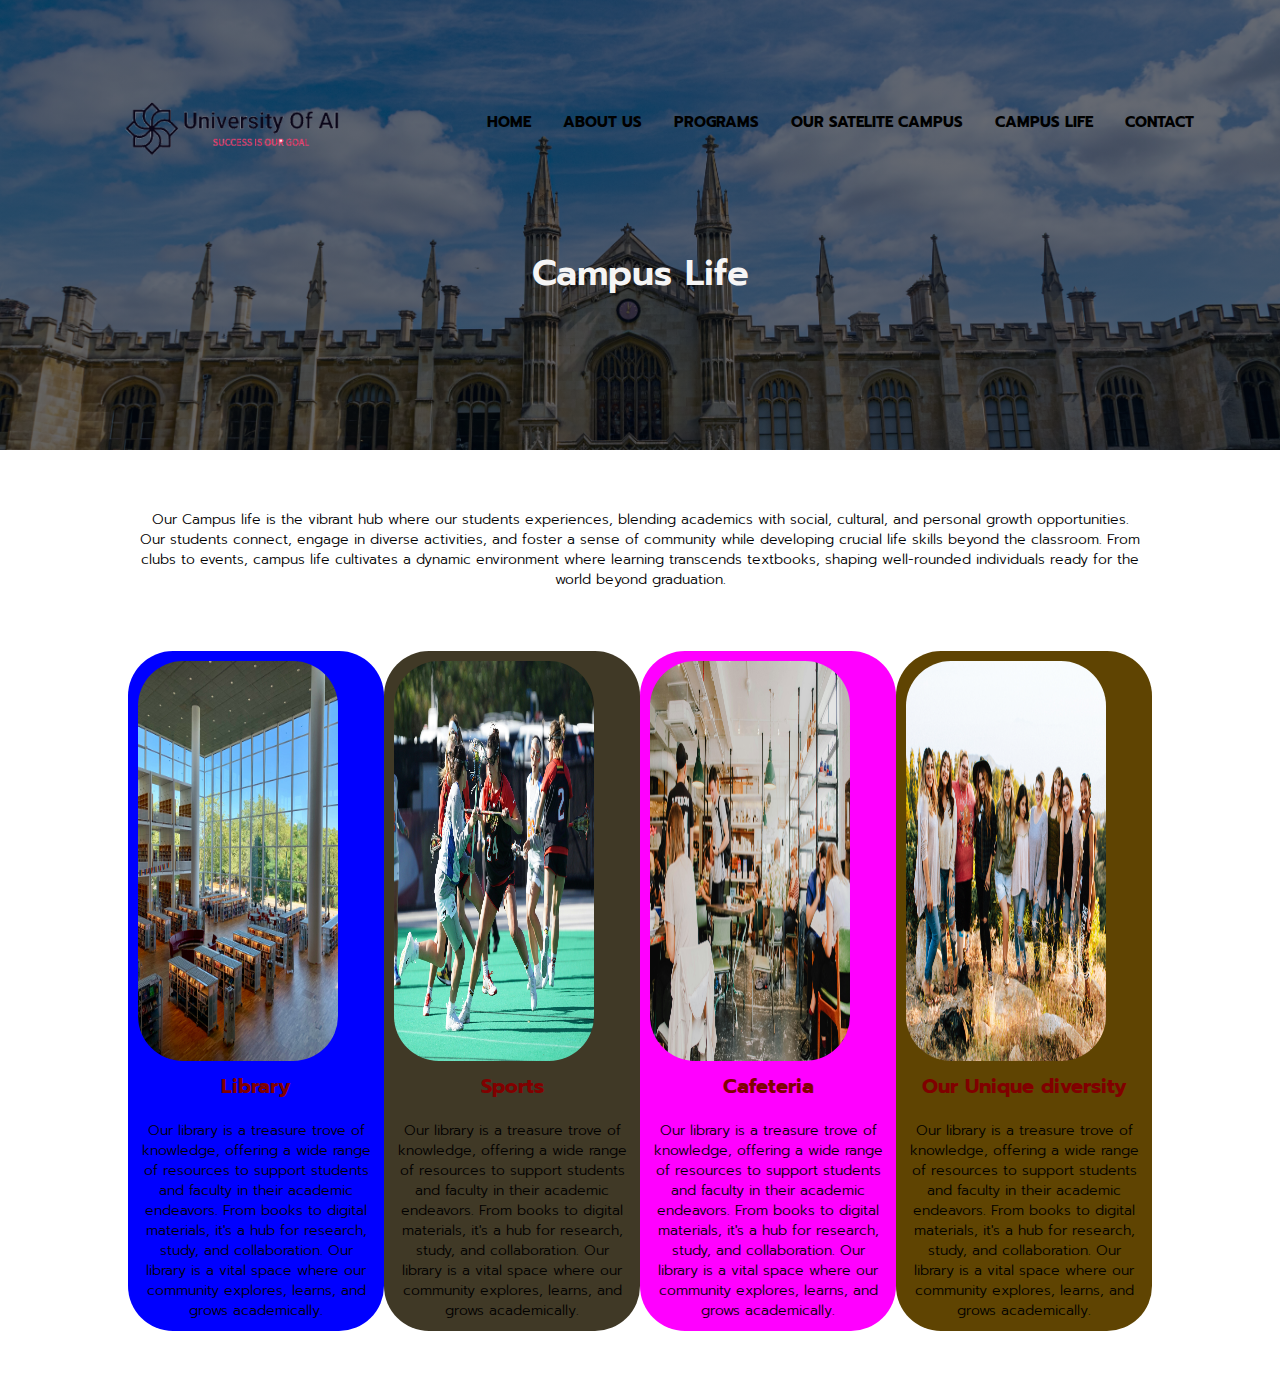
<file: campuslife.html>
<!DOCTYPE html>
<html lang="en">
<head>
    <meta charset="UTF-8">
    <meta name="viewport" content="width=device-width, initial-scale=1.0">
    <link rel="stylesheet" href="style.css">
    <link rel="preconnect" href="https://fonts.googleapis.com">
   <link rel="preconnect" href="https://fonts.gstatic.com" crossorigin>
   <link href="https://fonts.googleapis.com/css2?family=Prompt:wght@300;400&display=swap" rel="stylesheet">
   <link rel="stylesheet" href="https://cdnjs.cloudflare.com/ajax/libs/font-awesome/6.5.0/css/all.min.css" integrity="sha512-Avb2QiuDEEvB4bZJYdft2mNjVShBftLdPG8FJ0V7irTLQ8Uo0qcPxh4Plq7G5tGm0rU+1SPhVotteLpBERwTkw==" crossorigin="anonymous" referrerpolicy="no-referrer" />

   <title>University of AI</title>
</head>
<body>
  <section class="sub-header">
    <nav>
        <a href="index.html"><img src="images/logo.png"  alt="logo"></a>
        <div class="nav-links" id="navLinks">
            <i class="fa fa-xmark" onclick="hideMenu()"></i>
            <ul>
              <li><a href="index.html">HOME</a></li>
              <li><a href="about.html">ABOUT US</a></li>
              <li><a href="programs.html">PROGRAMS</a></li>
              <li><a href="campuses.html">OUR SATELITE CAMPUS</a></li>
              <li><a href="campuslife.html">CAMPUS LIFE</a></li>
              <li><a href="contactus.html">CONTACT</a></li>
          </ul>
            </ul>

        </div>
        <i class="fa fa-bars" onclick="showMenu()"></i>

    </nav>
        <h1>Campus Life</h1>

  </section>

    <!-----------------Campus Life------------------------>

    <section class="campuslife">
      <p>Our Campus life is the vibrant hub where our students experiences, blending academics with social, cultural, and personal growth opportunities. Our students connect, engage in diverse activities, and foster a sense of community while developing crucial life skills beyond the classroom. From clubs to events, campus life cultivates a dynamic environment where learning transcends textbooks, shaping well-rounded individuals ready for the world beyond graduation.</p>

      <div class="row">
        <div class="campuslife-col" id="library">
          <img src="images/libraryI.jpg" alt="library">
          <h3>Library</h3>
          <p>Our library is a treasure trove of knowledge, offering a wide range of resources to support students and faculty in their academic endeavors. From books to digital materials, it's a hub for research, study, and collaboration. Our library is a vital space where our community explores, learns, and grows academically.</p>
        </div>

  

        <div class="campuslife-col" id="Sports">
          <img src="images/softball.jpg" alt="Sports">
          <h3>Sports</h3>
          <p>Our library is a treasure trove of knowledge, offering a wide range of resources to support students and faculty in their academic endeavors. From books to digital materials, it's a hub for research, study, and collaboration. Our library is a vital space where our community explores, learns, and grows academically.</p>
        </div>


        <div class="campuslife-col" id="cafeteria">
          <img src="images/cafeteria.jpg" alt="library">
          <h3>Cafeteria</h3>
          <p>Our library is a treasure trove of knowledge, offering a wide range of resources to support students and faculty in their academic endeavors. From books to digital materials, it's a hub for research, study, and collaboration. Our library is a vital space where our community explores, learns, and grows academically.</p>
        </div>



        <div class="campuslife-col" id="diversity">
          <img src="images/diversity.jpg" alt="Diversity">
          <h3>Our Unique diversity</h3>
          <p>Our library is a treasure trove of knowledge, offering a wide range of resources to support students and faculty in their academic endeavors. From books to digital materials, it's a hub for research, study, and collaboration. Our library is a vital space where our community explores, learns, and grows academically.</p>
        </div>



      </div>

    </section>





<!----------------JavaScript for Toggle Menu----------------------->
 <script>
    var navLinks = document.getElementById("navLinks");
    function showMenu(){
        navLinks.style.right="0";

    }

    function hideMenu(){
        navLinks.style.right="-200px";
        
    }
 </script>
    
</body>
</html>
</file>
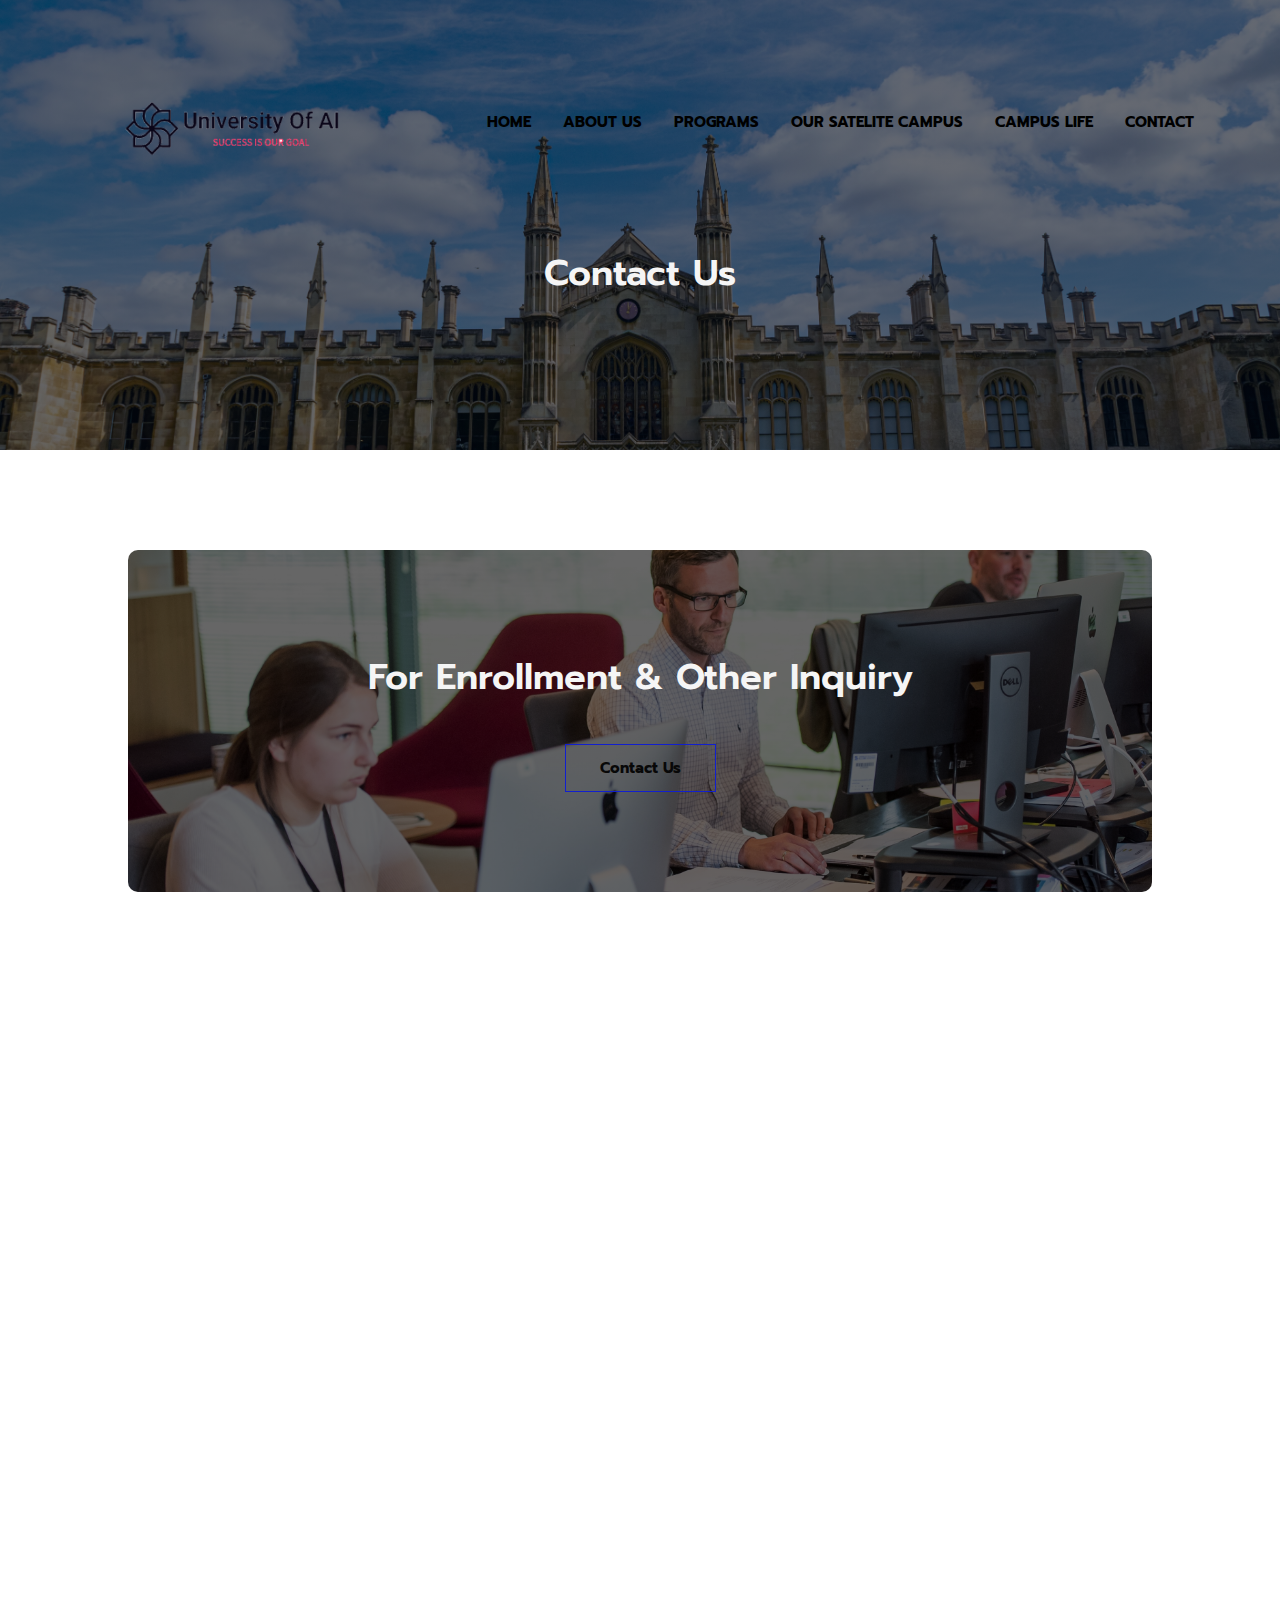
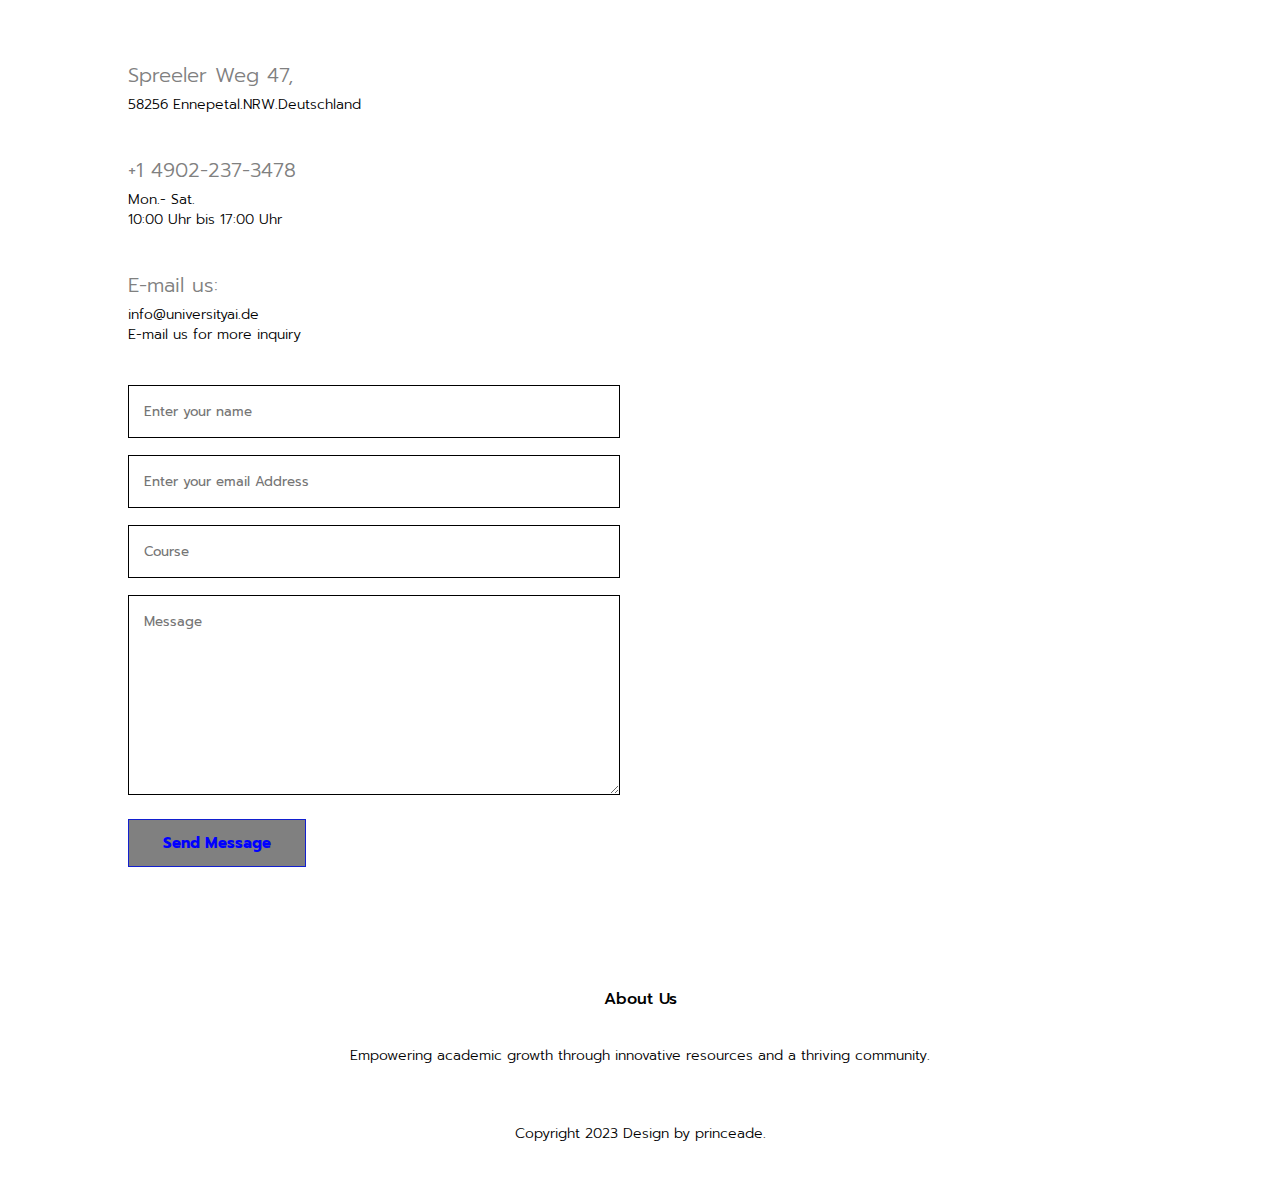
<file: contactus.html>
<!DOCTYPE html>
<html lang="en">
<head>
    <meta charset="UTF-8">
    <meta name="viewport" content="width=device-width, initial-scale=1.0">
    <link rel="stylesheet" href="style.css">
    <link rel="preconnect" href="https://fonts.googleapis.com">
   <link rel="preconnect" href="https://fonts.gstatic.com" crossorigin>
   <link href="https://fonts.googleapis.com/css2?family=Prompt:wght@300;400&display=swap" rel="stylesheet">
   <link rel="stylesheet" href="https://cdnjs.cloudflare.com/ajax/libs/font-awesome/6.5.0/css/all.min.css" integrity="sha512-Avb2QiuDEEvB4bZJYdft2mNjVShBftLdPG8FJ0V7irTLQ8Uo0qcPxh4Plq7G5tGm0rU+1SPhVotteLpBERwTkw==" crossorigin="anonymous" referrerpolicy="no-referrer" />

   <title>University of AI</title>
</head>
<body>
  <section class="sub-header">
    <nav>
        <a href="index.html"><img src="images/logo.png"  alt="logo"></a>
        <div class="nav-links" id="navLinks">
            <i class="fa fa-xmark" onclick="hideMenu()"></i>
            <ul>
              <li><a href="index.html">HOME</a></li>
              <li><a href="about.html">ABOUT US</a></li>
              <li><a href="programs.html">PROGRAMS</a></li>
              <li><a href="campuses.html">OUR SATELITE CAMPUS</a></li>
              <li><a href="campuslife.html">CAMPUS LIFE</a></li>
              <li><a href="contactus.html">CONTACT</a></li>
          </ul>
            </ul>

        </div>
        <i class="fa fa-bars" onclick="showMenu()"></i>

    </nav>
        <h1>Contact Us</h1>

  </section>


<!----------------Contact US------------------------->

<section class="contactus">
  <h1> For Enrollment & Other Inquiry</h1>
  <a href="" class="hero-btn">Contact Us</a>

</section>



 <section class="location">
         
       <iframe src="https://www.google.com/maps/embed?pb=!1m14!1m12!1m3!1d25292.603173661148!2d7.326786002678212!3d51.24769049094545!2m3!1f0!2f0!3f0!3m2!1i1024!2i768!4f13.1!5e0!3m2!1sde!2sde!4v1701447329223!5m2!1sde!2sde" width="600" height="450" style="border:0;" allowfullscreen="" loading="lazy" referrerpolicy="no-referrer-when-downgrade"></iframe>

 </section>

 <section class="contact-details">
       
      <div class="row">
        <div class="details-col">
          <div>
            <i class="fa-sharp fa-solid fa-house"></i>
            <span>
              <h5>Spreeler Weg 47, </h5>
              <p>58256 Ennepetal.NRW.Deutschland</p>
            </span>
          </div>
          <div>
            <i class="fa-solid fa-phone"></i>
            <span>
              <h5>+1 4902-237-3478</h5>
              <p>Mon.- Sat. <br/>10:00 Uhr bis 17:00 Uhr</p>
              
            </span>
          </div>
          <div>
            <i class="fa-sharp fa-solid fa-envelope"></i>
            <span>
              <h5>E-mail us:</h5>
              <p>info@universityai.de</p>
              <p> E-mail us for more inquiry</p>
              
            </span>
          </div>

          <div class="details-col">
            <form action="form-handler.php" method="post">
              <input type="text"  name="name"  placeholder="Enter your name" required>
              <input type="text" name="email"   placeholder="Enter your email Address" required>
              <input type="text"  name="Course"  placeholder="Course" required>
              <textarea  rows="8"  name="message" placeholder="Message" required></textarea>
              <button type="submit" class="hero-btn red-btn"> Send Message</button>

            </form>
            
        </div>



      </div>
  


 </section>



  <!----------------Footer------------------------->
  <section class="footer">
    <h4> About Us</h4>
    <p>Empowering academic growth through innovative resources and a thriving community.</p>
    <div class="icons">
      <i class="fa-brands fa-instagram"></i>
      <i class="fa-brands fa-x-twitter"></i>
      <i class="fa-brands fa-facebook"></i>

     </div>
     <p> Copyright <i class="fa-regular fa-copyright"></i> 2023 Design by princeade.</p>

  </section>




  




<!----------------JavaScript for Toggle Menu----------------------->
 <script>
    var navLinks = document.getElementById("navLinks");
    function showMenu(){
        navLinks.style.right="0";

    }

    function hideMenu(){
        navLinks.style.right="-200px";
        
    }
 </script>
    
</body>
</html>
</file>
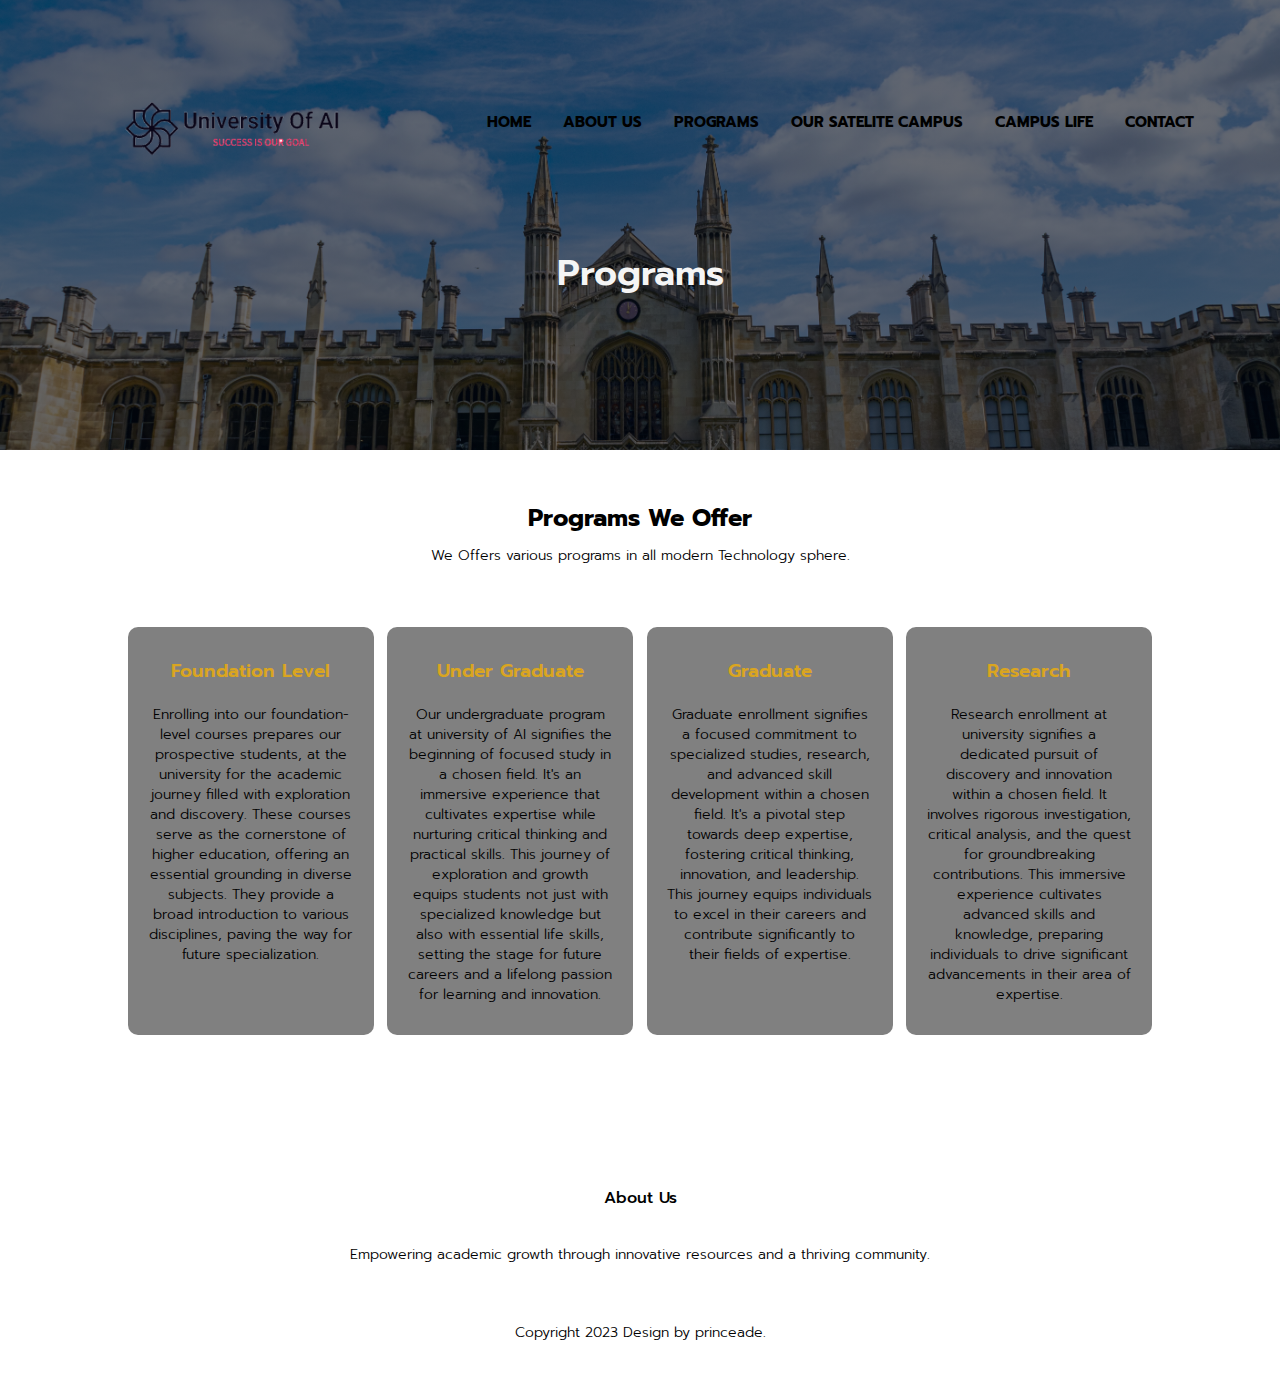
<file: programs.html>
<!DOCTYPE html>
<html lang="en">
<head>
    <meta charset="UTF-8">
    <meta name="viewport" content="width=device-width, initial-scale=1.0">
    <link rel="stylesheet" href="style.css">
    <link rel="preconnect" href="https://fonts.googleapis.com">
   <link rel="preconnect" href="https://fonts.gstatic.com" crossorigin>
   <link href="https://fonts.googleapis.com/css2?family=Prompt:wght@300;400&display=swap" rel="stylesheet">
   <link rel="stylesheet" href="https://cdnjs.cloudflare.com/ajax/libs/font-awesome/6.5.0/css/all.min.css" integrity="sha512-Avb2QiuDEEvB4bZJYdft2mNjVShBftLdPG8FJ0V7irTLQ8Uo0qcPxh4Plq7G5tGm0rU+1SPhVotteLpBERwTkw==" crossorigin="anonymous" referrerpolicy="no-referrer" />

   <title>University of AI</title>
</head>
<body>
  <section class="sub-header">
    <nav>
        <a href="index.html"><img src="images/logo.png"  alt="logo"></a>
        <div class="nav-links" id="navLinks">
            <i class="fa fa-xmark" onclick="hideMenu()"></i>
            <ul>
              <li><a href="index.html">HOME</a></li>
              <li><a href="about.html">ABOUT US</a></li>
              <li><a href="programs.html">PROGRAMS</a></li>
              <li><a href="campuses.html">OUR SATELITE CAMPUS</a></li>
              <li><a href="campuslife.html">CAMPUS LIFE</a></li>
              <li><a href="contactus.html">CONTACT</a></li>
          </ul>
            </ul>

        </div>
        <i class="fa fa-bars" onclick="showMenu()"></i>

    </nav>
        <h1>Programs</h1>

  </section>

  <!------------ Programs ---------------->

  
<section class="Programs">
    <h2>Programs We Offer </h2>
     <p>We Offers various programs in all modern Technology sphere.</p>

     <div class="row">
       <div class="programs-col">
           <h3> Foundation Level</h3>
           <p>
           Enrolling into our foundation-level courses prepares our prospective students, at the university for the academic journey filled with exploration and discovery. These courses serve as the cornerstone of higher education, offering an essential grounding in diverse subjects. They provide a broad introduction to various disciplines, paving the way for future specialization.
           </p>



       </div>

       <div class="programs-col">
         <h3> Under Graduate</h3>
         <p>
           Our undergraduate program at university of AI signifies the beginning of focused study in a chosen field. It's an immersive experience that cultivates expertise while nurturing critical thinking and practical skills. This journey of exploration and growth equips students not just with specialized knowledge but also with essential life skills, setting the stage for future careers and a lifelong passion for learning and innovation.
         </p>



     </div>



     <div class="programs-col">
       <h3> Graduate</h3>
       <p>
         Graduate enrollment signifies a focused commitment to specialized studies, research, and advanced skill development within a chosen field. It's a pivotal step towards deep expertise, fostering critical thinking, innovation, and leadership. This journey equips individuals to excel in their careers and contribute significantly to their fields of expertise.
       </p>



   </div>


   <div class="programs-col">
     <h3> Research</h3>
     <p>
     Research enrollment at university signifies a dedicated pursuit of discovery and innovation within a chosen field. It involves rigorous investigation, critical analysis, and the quest for groundbreaking contributions. This immersive experience cultivates advanced skills and knowledge, preparing individuals to drive significant advancements in their area of expertise.
     </p>



 </div>
     </div>



   </section>







         <!----------------Footer------------------------->
       <section class="footer">
          <h4> About Us</h4>
          <p>Empowering academic growth through innovative resources and a thriving community.</p>
          <div class="icons">
            <i class="fa-brands fa-instagram"></i>
            <i class="fa-brands fa-x-twitter"></i>
            <i class="fa-brands fa-facebook"></i>

           </div>
           <p> Copyright <i class="fa-regular fa-copyright"></i> 2023 Design by princeade.</p>

        </section>
         




      
    <!-----------------Campus Life------------------------>
   





<!----------------JavaScript for Toggle Menu----------------------->
 <script>
    var navLinks = document.getElementById("navLinks");
    function showMenu(){
        navLinks.style.right="0";

    }

    function hideMenu(){
        navLinks.style.right="-200px";
        
    }
 </script>
    
</body>
</html>
</file>
<file: style.css>
*{
    margin: 0;
    padding: 0;
    font-family: 'Prompt', sans-serif;
}

.header{
    min-height: 100vh;
    width: 100%;
    background-image: url(images/banner.jpg);
     background-position: center;
     background-size: cover;
     position: relative;
}
nav{
    display: flex;
    padding: 2.5% 5.7%;
    justify-content: space-between;
    align-items: center;
}
nav img{
    width: 350px;
   
}
 
.nav-links{
    flex: 1;
    text-align: right;

}
.nav-links ul li{
    list-style: none;
    display: inline-block;
    padding: 9px 13px;
    position: relative;

}

.nav-links li a{
    color: black;
    text-decoration: none;
    font-size: 15px;
    font-weight: bold;

}
.nav-links ul li::after{
    content: '';
    width: 0px;
    height: 1.45px;
    background: rgb(244, 67, 67);
    display: block;
    margin: auto;
    transition: 0.45s;

}
.nav-links ul li:hover::after{
    width: 100%;
}

.text-box{
    width: 68%;
    color:rgb(19, 18, 18);
    position: absolute;
    top: 50%;
    left: 50%;
    transform: translate(-50%,-50%);
    text-align: center;

}

.text-box h1{
    font-size: 38px;
}

.text-box p{
    margin: 10px 0 40px;
    font-size: 15px;
    font-weight: bolder;
    color:rgb(229, 28, 28);
}

.hero-btn{
    display: inline-block;
    text-decoration: none;
    color: rgb(8, 8, 8);
    border: 1.35px solid rgb(18, 31, 207) ;
    padding: 12px 34px;
    font-size: 15px;
    font-weight: bold;
    background: transparent;
    position: relative;
    cursor: pointer;
}

.hero-btn:hover{
    border: 1px solid rgb(233, 223, 223);
    background: rgb(174, 9, 9);
    transition: 0.35s;
}

 nav .fa{
    display: none;
 }

@media(max-width:900px){
    .text-box h1{
        font-size: 20px;
    }
    .nav-links ul li{
        display: block;
    }

    .nav-links{
        position: fixed;
        background: maroon;
        height: 100vh;
        width: 200px;
        top: 0;
        right: -200px;
        text-align: left;
        z-index: 2;
        transition: 1s;
        
    }

    nav .fa{
        display: block;
        color: white;
        margin: 10px;
        font-size: 21px;
        cursor: pointer;
    }

    .nav-links ul{
        padding: 30px;

    }

}



  /*--------Programs---------*/

.Programs{
    width: 80%;
    margin: auto;
    text-align: center;
    padding: 50px;
}

h1{
    font-size:36px;
    font-weight: 600;
}
 p{
    color: black;
    font-size: 14px;
    font-weight:300;
    line-height: 20px;
    padding: 10px;

 }

.row{
    margin-top: 5%;
    display: flex;
    justify-content: space-between;

}

.programs-col{
    flex-basis: 24%;
    background: gray;
    border-radius: 10px;
    margin-bottom: 5%;
    padding: 20px 10px;
    box-sizing: border-box;
    transition: 0.5s;
    
    

}

h3{
    color: goldenrod;
    text-align: center;
    font-weight: 600;
    margin: 10px 0;

}

.programs-col:hover{
    box-shadow: 0 2px 50px 2px rgba(108, 102, 210, 0.6);
    
}

@media (max-width:900px) {
.row{
    flex-direction: column;
}
    
}


/*------------------Campus-------------------*/
.campus{
    width: 80%;
    margin: auto;
    text-align: center;
    padding-top: 50px;


}

.campus-col img{
    width: 400px;
    height: 600px;
    display: block;
    
}

.campus-col{
    flex-basis:32%;
    border-radius: 15px;
    margin-bottom: 30px;
    position: relative;
    overflow: hidden;
    


}

.layer{
    background: transparent;
    height: 100%;
    width: 100%;
    position: absolute;
    top: 0;
    left: 0;
    transition: 1.6s;

}

.layer:hover{
    background: rgba(24, 163, 173, 0.8);
}

.layer h3{
    width: 100%;
    font-weight: 500;
    color: rgb(208, 23, 23);
    font-size: 24px;
    bottom:0;
    left:50%;
    transform: translateX(-50%);
    position: absolute;
    opacity: 0;
    transition: 0.5s;

}

.layer:hover h3{
    bottom: 49%;
    opacity: 1;
}




/*---------------campus life---------------------*/
.campuslife{
    width: 80%;
    margin: auto;
    text-align: center;
    padding: 50px;
    text-align: center;
    font-size: 14px;
    
    

}


.campuslife-col img{
    width: 200px;
    height: 400px;
    display: block;
    margin: 10px;
    border-radius:45px;

}


.campuslife-col h3{
    color: maroon;
    font-weight: bolder;
    font-size: 20px;
}

#library{
    background-color: blue;
    border-radius:45px;
    transition: 1s;
    cursor: pointer;

}


#library:hover{
    background: rgba(24, 163, 173, 0.8);
}


 
#Sports{
    background-color:rgb(64, 57, 38);
    border-radius: 45px;
    transition: 1s;
    cursor: pointer;
}

#Sports:hover{
    background: rgba(88, 2, 15, 0.8);
}
 

#cafeteria{
    background-color:magenta;
    border-radius: 45px;
    transition: 1s;
    cursor: pointer;
}

#cafeteria:hover{
    background: rgba(50, 2, 111, 0.8);
}
 

#diversity{
    background-color:rgb(95, 68, 2);
    border-radius: 45px;
    transition: 1s;
    cursor: pointer;
}

#diversity:hover{
    background: rgba(149, 237, 237, 0.8);
}
 
@media(max-width:900px){
    .campuslife-col{
        width: auto;
        height: auto;
    }
}




/*-----------------contact us--------------------------*/

.contactus {
    margin: 100px auto;
    width:80%;
    background-image: linear-gradient(rgba(0,0,0,0.6),rgba(0,0,0,0.6)),url(images/contactus.jpg);
    background-position: center;
    background-size: cover;
    border-radius: 10px;
    text-align: center;
    padding: 100px 0;
 

    }

    .contactus h1{
        color: whitesmoke;
        margin-bottom: 40px;
        padding: 0;
    }
   @media(max-width:900px) {
    .contactus h1{
        font-size: 22px;
    }
    
   }

   /*------------ footer----------------------*/
   .footer {
        width: 100% ;
        text-align: center;
        padding: 30px 0;


   }
   .footer h4{
      margin-bottom:25px;
      margin-top: 20px;
      font-weight: 500;
   }

 .icons{
    margin: 0 13px;
    cursor: pointer;
    padding: 19px 0;
 }

.fa-copyright{
    color: rgb(47, 47, 49);
}

.fa-facebook{
 color:rgb(118, 118, 231);
}

.fa-instagram{
    color: rgb(244, 67, 67);
}



/*----------------------about us page----------------------------*/

.sub-header {
    width: 100%;
    height: 50vh;
    background-image: linear-gradient(rgba(2,8,20,0.6),rgba(2,8,20,0.6)),url(images/aboutus.jpg);
    background-position: center;
    background-size: cover;
    text-align: center;
    color: whitesmoke;

}

.about-us {
    width: 80%;
    margin: auto;
    padding-top: 80px;
    padding-bottom: 50px;
}


.about-col {
    flex-basis: 48%;
    padding: 30px 2px;

}

.about-col img{
    width: 100%;
    border-radius: 20px;
}

.about-col h1{
    padding-top: 0;
}
.about-col p{
    padding: 15px 0 25px;
}

blue-btn{
    border: 1px solid rgb(60, 7, 121);
    background: fixed;
    color:rgb(60, 7, 121);
}

.blue-btn:hover{
    color:rgb(165, 79, 42);

}
 @media (max-width: 900px) {
    .about-col{
        width: auto;
        height: auto;
    }
    
 }

/*----------------------contact us page--------------------*/

.location{
    width: 80%;
    margin: auto;
    padding: 80px 0;
}
 .location iframe{
    width: 100%;
 }

.contact-details{
    width: 80%;
    margin: auto;
}

.details-col{
    flex-basis: 48%;
    margin-bottom: 30px;
}

.details-col div{
    align-items: center;
    display: flex;
    margin-bottom: 40px;
}

.details-col div .fa{
    font-size: 28px;
    color:maroon;
    margin: 10px;
   margin-right:25px;
}

.details-col div p{
    padding: 0;
    
}
.details-col div h5{
    font-size: 20px;
    margin-bottom: 5px;
    color:gray;
    font-weight:300;    

}


.details-col input,.details-col textarea{
    width: 100%;
    padding: 15px;
    margin-bottom: 17px;
    outline: none;
    border: 1px solid black;
    box-sizing: border-box;


}

.details-col .hero-btn{
    background: gray;
    color:blue;

}
</file>
